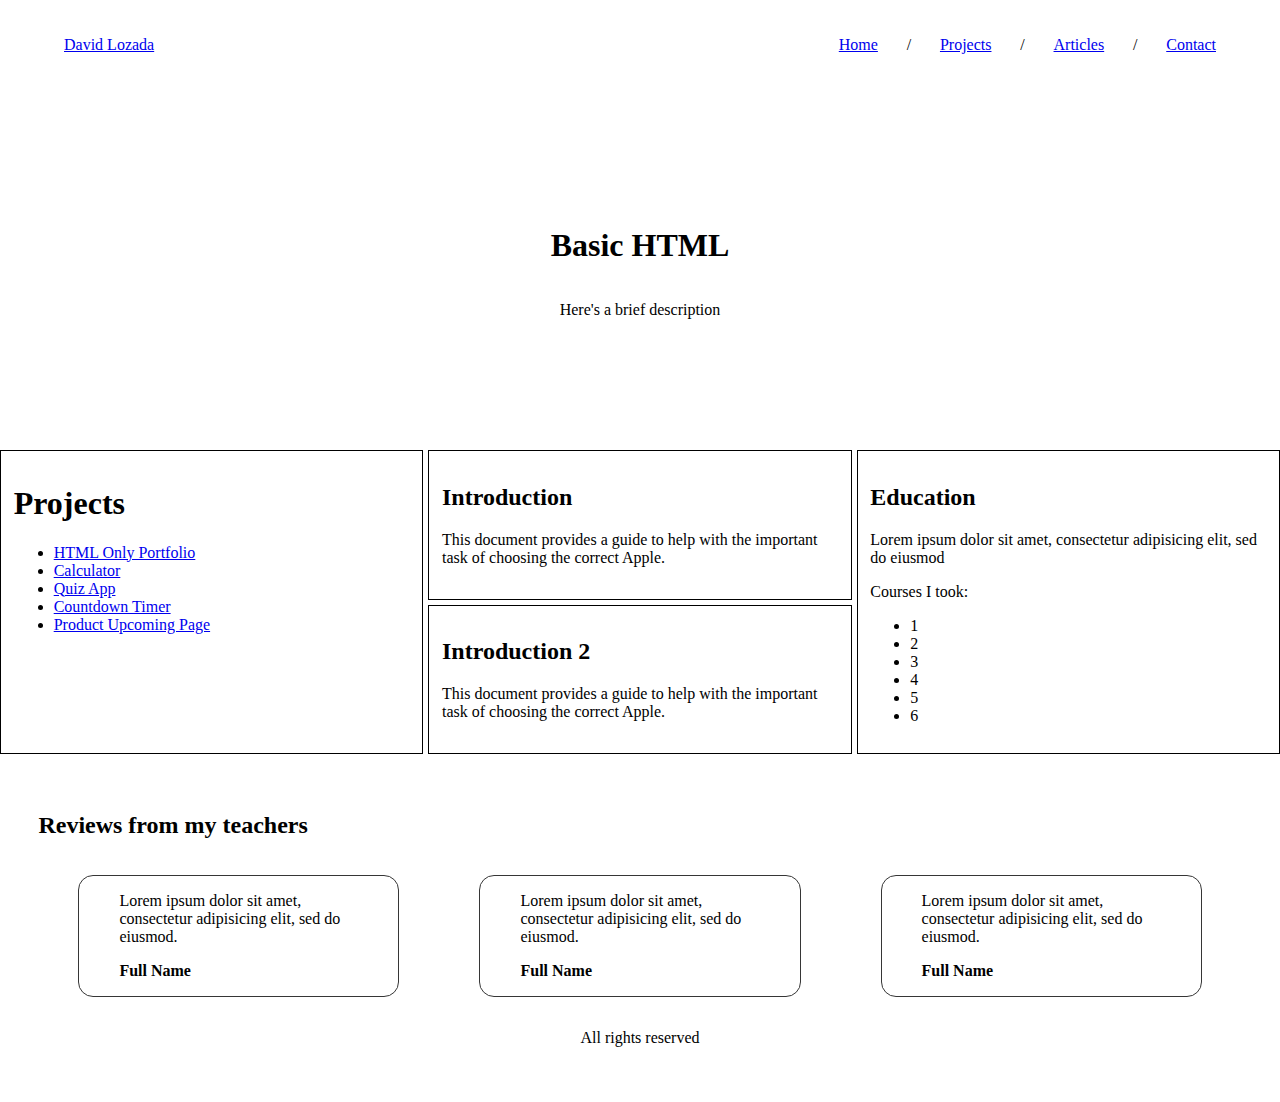
<file: index.html>
<!DOCTYPE html>
<html>
<head>
	<meta charset="utf-8">
	<meta name="viewport" content="width=device-width, initial-scale=1">
	<link rel="stylesheet" type="text/css" href="./css/styles.css">
	<title>Basic HTML Page</title>
</head>
<body>
	<header>
		<section class="navigation">
			<a href="./index.html">David Lozada</a>
			<nav>
				<a href="./index.html">Home</a>
				/
				<a href="./projects.html">Projects</a>
				/
				<a href="./articles.html">Articles</a>
				/
				<a href="./contact.html">Contact</a>
			</nav>
		</section>
		<section class="hero">
			<h1>Basic HTML</h1>
			<p>Here's a brief description</p>
		</section>
	</header>
	<main>
		<aside class="projects">
			<h1>Projects</h1>
			<ul>
				<li><a href="#">HTML Only Portfolio</a></li>
				<li><a href="#">Calculator</a></li>
				<li><a href="#">Quiz App</a></li>
				<li><a href="#">Countdown Timer</a></li>
				<li><a href="#">Product Upcoming Page</a></li>
			</ul>
		</aside>
		<section class="content-1">
		  <h2>Introduction</h2>
		  <p>
		    This document provides a guide to help with the important task of choosing
		    the correct Apple.
		  </p>
		</section>
		<section class="content-2">
		  <h2>Introduction 2</h2>
		  <p>
		    This document provides a guide to help with the important task of choosing
		    the correct Apple.
		  </p>
		</section>
		<section class="education">
			<h2>Education</h2>
			<p>Lorem ipsum dolor sit amet, consectetur adipisicing elit, sed do eiusmod</p>
			<p>Courses I took:</p>
			<ul>
				<li>1</li>
				<li>2</li>
				<li>3</li>
				<li>4</li>
				<li>5</li>
				<li>6</li>
			</ul>
		</section>
	</main>
	<footer>
		<section class="reviews">
			<h2>Reviews from my teachers</h2>
		</section>
		<section class="testimonials">
			<figure class="card">
				<blockquote>
					<p>Lorem ipsum dolor sit amet, consectetur adipisicing elit, sed do eiusmod.</p>
					<figcaption>
						<strong>Full Name</strong>
					</figcaption>
				</blockquote>
			</figure>
			<figure class="card">
				<blockquote>
					<p>Lorem ipsum dolor sit amet, consectetur adipisicing elit, sed do eiusmod.</p>
					<figcaption>
						<strong>Full Name</strong>
					</figcaption>
				</blockquote>
			</figure>
			<figure class="card">
				<blockquote>
					<p>Lorem ipsum dolor sit amet, consectetur adipisicing elit, sed do eiusmod.</p>
					<figcaption>
						<strong>Full Name</strong>
					</figcaption>
				</blockquote>
			</figure>
		</section>
		<section class="rights">
			<p>All rights reserved</p>
		</section>
	</footer>
</body>
</html>
</file>
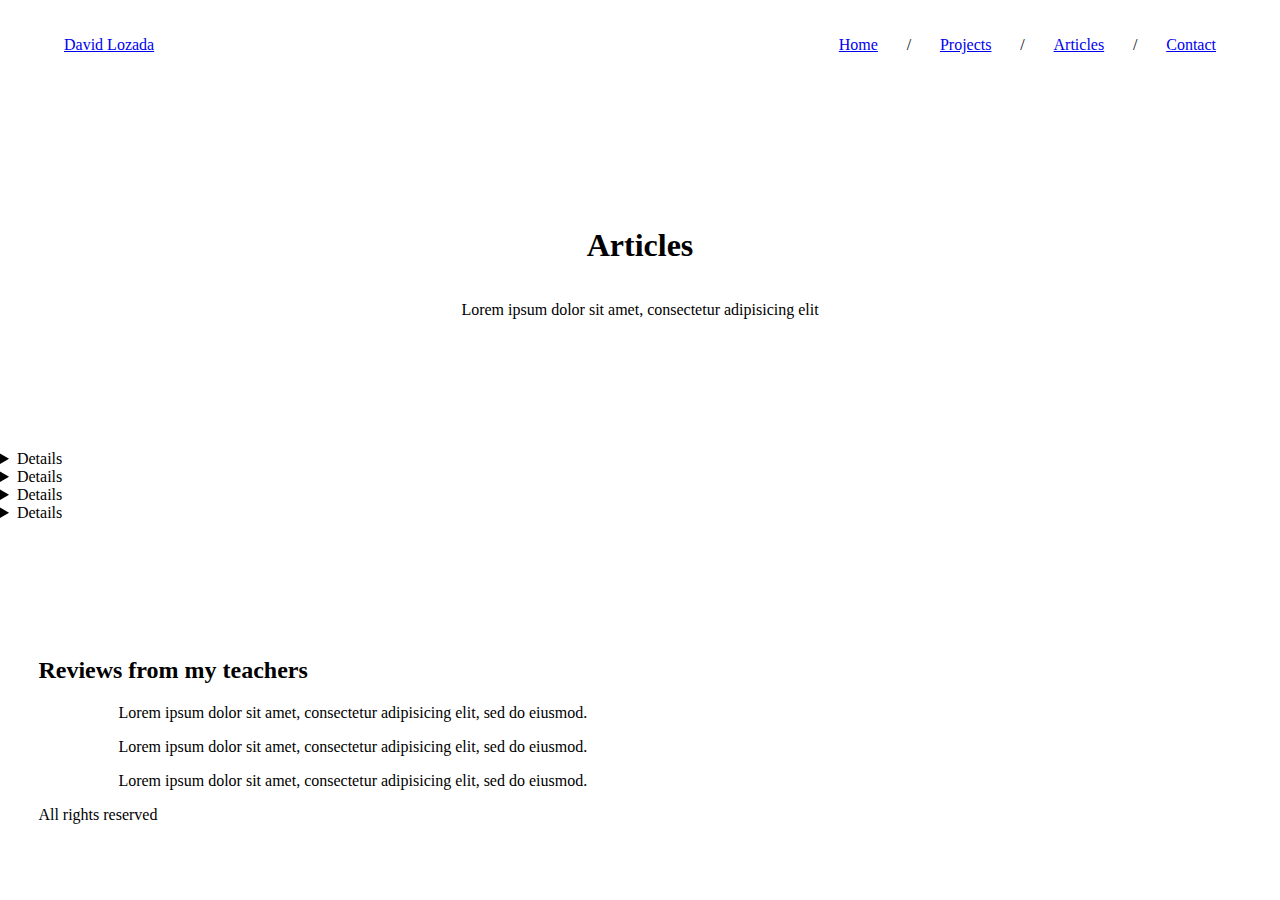
<file: articles.html>
<!DOCTYPE html>
<html>
<head>
	<meta charset="utf-8">
	<meta name="viewport" content="width=device-width, initial-scale=1">
	<link rel="stylesheet" type="text/css" href="./css/styles.css">
	<title>Basic HTML Page | Articles</title>
</head>
<body>
	<header>
		<section class="navigation">
			<a href="./index.html">David Lozada</a>
			<nav>
				<a href="./index.html">Home</a>
				/
				<a href="./projects.html">Projects</a>
				/
				<a href="./articles.html">Articles</a>
				/
				<a href="./contact.html">Contact</a>
			</nav>
		</section>
		<section class="hero">
			<h1>Articles</h1>
			<p>Lorem ipsum dolor sit amet, consectetur adipisicing elit</p>
		</section>
	</header>
	<main>
		<section>
			<details>
			  <summary>Details</summary>
			  Something small enough to escape casual notice.
			</details>
			<details>
			  <summary>Details</summary>
			  Something small enough to escape casual notice.
			</details>
			<details>
			  <summary>Details</summary>
			  Something small enough to escape casual notice.
			</details>
			<details>
			  <summary>Details</summary>
			  Something small enough to escape casual notice.
			</details>
		</section>
	</main>
	<footer>
		<section>
			<h2>Reviews from my teachers</h2>
		</section>
		<section>
			<figure>
				<blockquote>
					<p>Lorem ipsum dolor sit amet, consectetur adipisicing elit, sed do eiusmod.</p>
				</blockquote>
			</figure>
			<figure>
				<blockquote>
					<p>Lorem ipsum dolor sit amet, consectetur adipisicing elit, sed do eiusmod.</p>
				</blockquote>
			</figure>
			<figure>
				<blockquote>
					<p>Lorem ipsum dolor sit amet, consectetur adipisicing elit, sed do eiusmod.</p>
				</blockquote>
			</figure>
		</section>
		<section>
			<p>All rights reserved</p>
		</section>
	</footer>
</body>
</html>
</file>
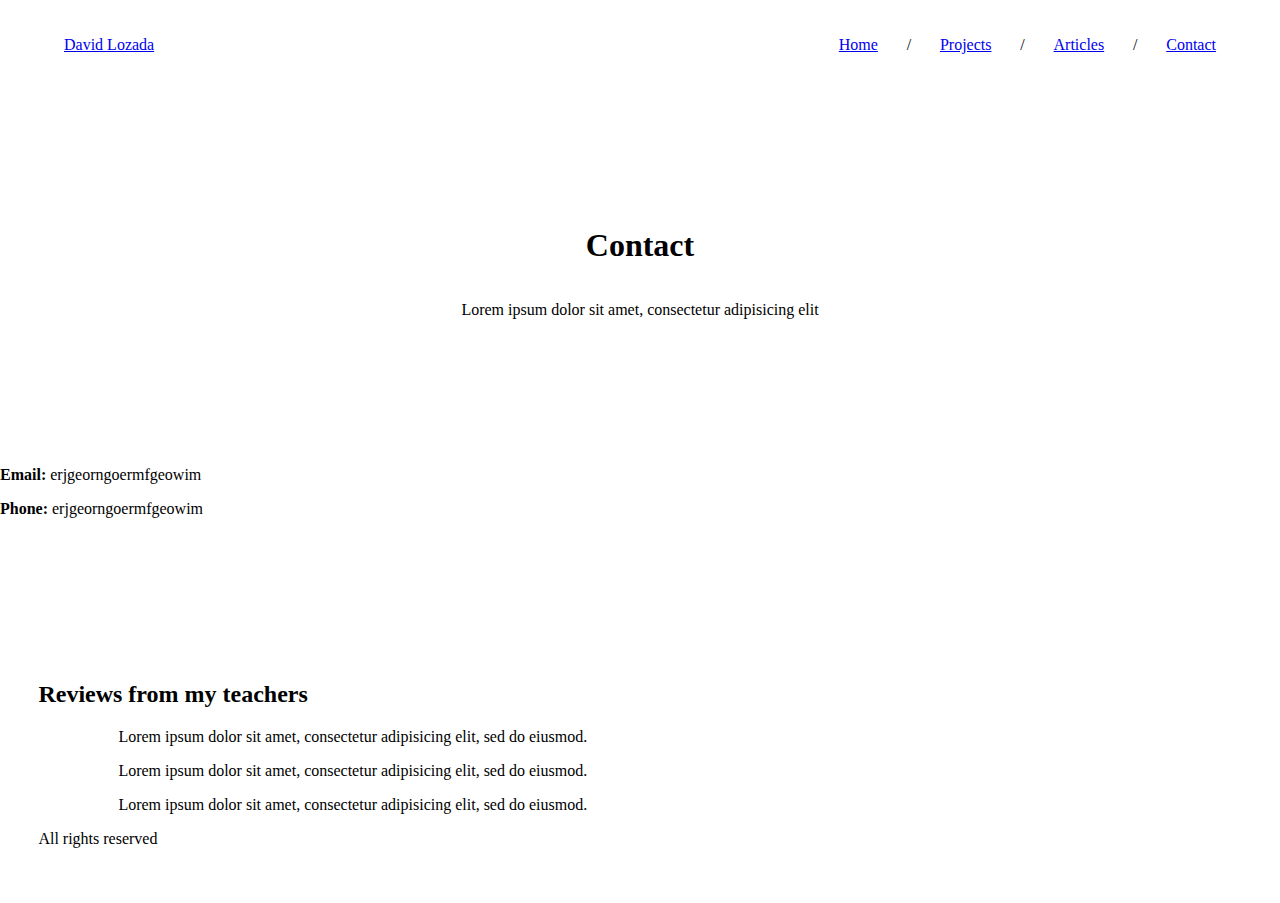
<file: contact.html>
<!DOCTYPE html>
<html>
<head>
	<meta charset="utf-8">
	<meta name="viewport" content="width=device-width, initial-scale=1">
	<link rel="stylesheet" type="text/css" href="./css/styles.css">
	<title>Basic HTML Page | Contact</title>
	
</head>
<body>
	<header>
		<section class="navigation">
			<a href="./index.html">David Lozada</a>
			<nav>
				<a href="./index.html">Home</a>
				/
				<a href="./projects.html">Projects</a>
				/
				<a href="./articles.html">Articles</a>
				/
				<a href="./contact.html">Contact</a>
			</nav>
		</section>
		<section class="hero">
			<h1>Contact</h1>
			<p>Lorem ipsum dolor sit amet, consectetur adipisicing elit</p>
		</section>
	</header>
	<main>
		<section>
			<article>
				<p><strong>Email:</strong> erjgeorngoermfgeowim</p>
				<p><strong>Phone:</strong> erjgeorngoermfgeowim</p>
			</article>
		</section>
	</main>
	<footer>
		<section>
			<h2>Reviews from my teachers</h2>
		</section>
		<section>
			<figure>
				<blockquote>
					<p>Lorem ipsum dolor sit amet, consectetur adipisicing elit, sed do eiusmod.</p>
				</blockquote>
			</figure>
			<figure>
				<blockquote>
					<p>Lorem ipsum dolor sit amet, consectetur adipisicing elit, sed do eiusmod.</p>
				</blockquote>
			</figure>
			<figure>
				<blockquote>
					<p>Lorem ipsum dolor sit amet, consectetur adipisicing elit, sed do eiusmod.</p>
				</blockquote>
			</figure>
		</section>
		<section>
			<p>All rights reserved</p>
		</section>
	</footer>
</body>
</html>
</file>
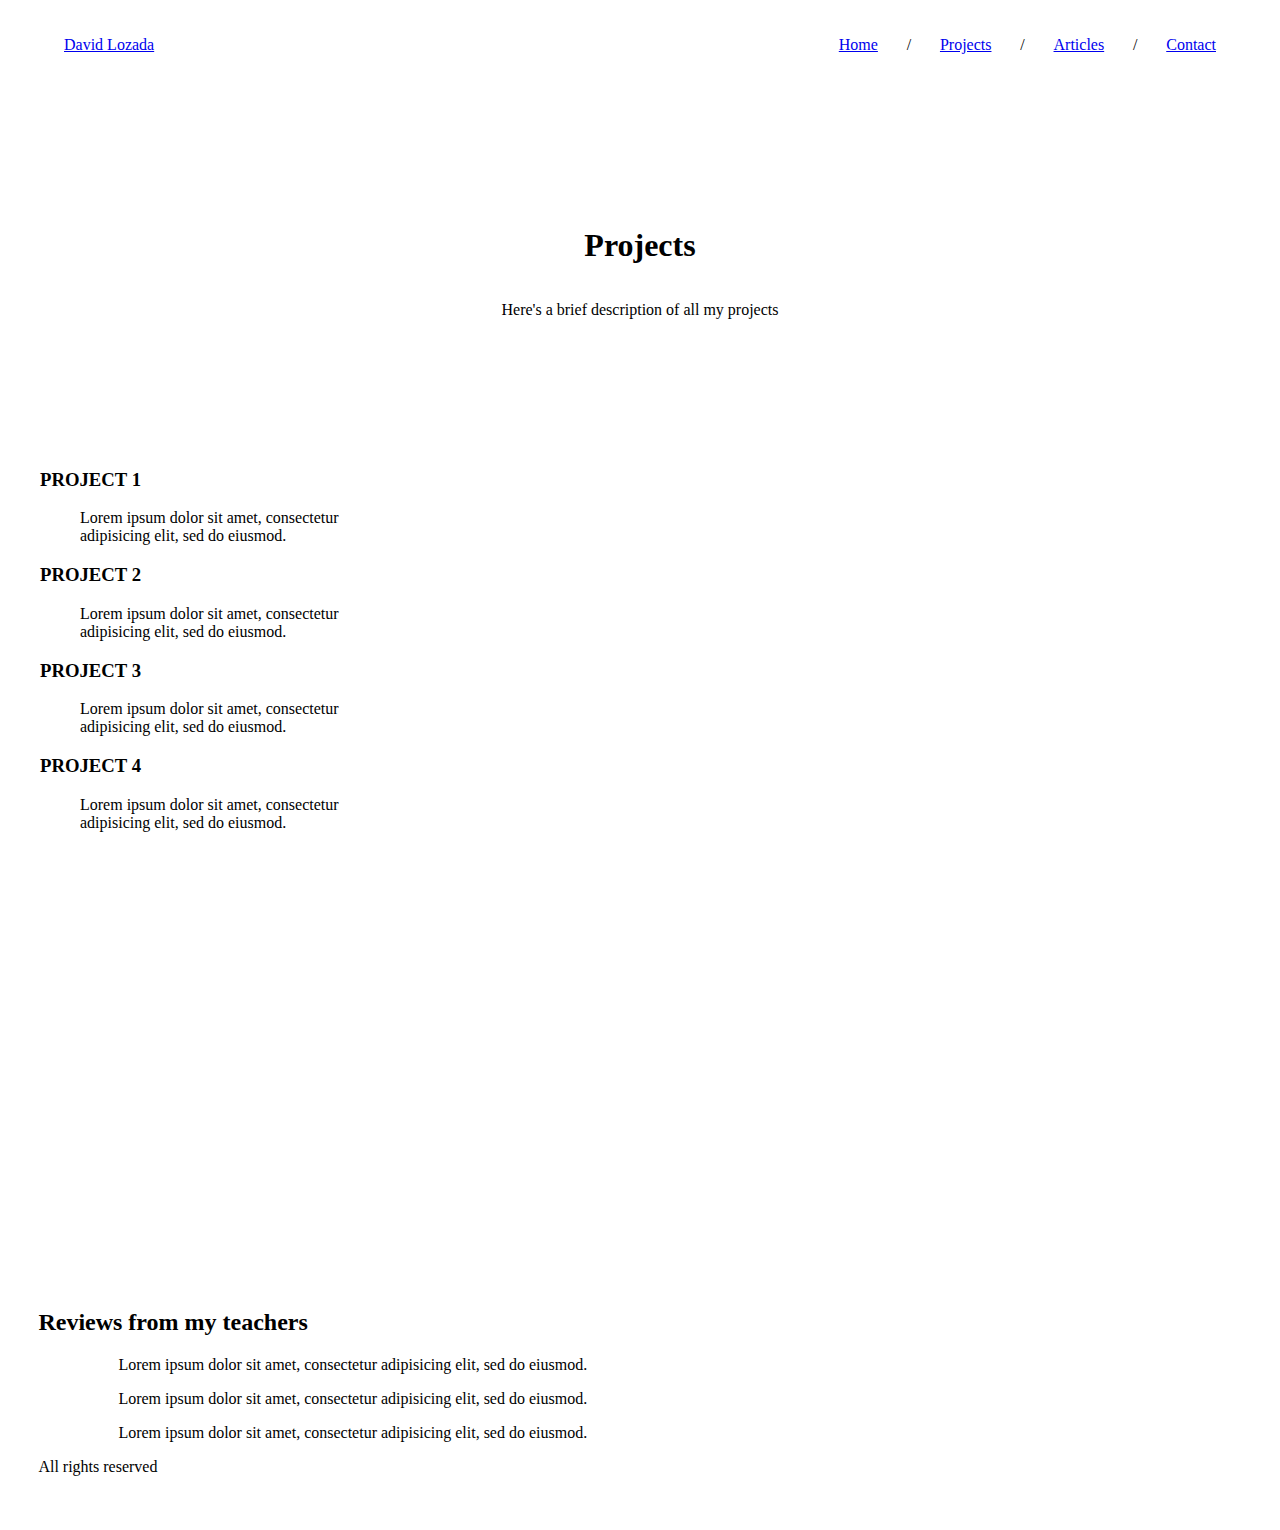
<file: projects.html>
<!DOCTYPE html>
<html>
<head>
	<meta charset="utf-8">
	<meta name="viewport" content="width=device-width, initial-scale=1">
	<link rel="stylesheet" type="text/css" href="./css/styles.css">
	<title>Basic HTML Page | Products</title>
</head>
<body>
	<header>
		<section class="navigation">
			<a href="./index.html">David Lozada</a>
			<nav>
				<a href="./index.html">Home</a>
				/
				<a href="./projects.html">Projects</a>
				/
				<a href="./articles.html">Articles</a>
				/
				<a href="./contact.html">Contact</a>
			</nav>
		</section>
		<section class="hero">
			<h1>Projects</h1>
			<p>Here's a brief description of all my projects</p>
		</section>
	</header>
	<main>
		<section>
			<figure>
				<h3>PROJECT 1</h3>
				<blockquote>
					<p>Lorem ipsum dolor sit amet, consectetur adipisicing elit, sed do eiusmod.</p>
				</blockquote>
			</figure>
			<figure>
				<h3>PROJECT 2</h3>
				<blockquote>
					<p>Lorem ipsum dolor sit amet, consectetur adipisicing elit, sed do eiusmod.</p>
				</blockquote>
			</figure>
			<figure>
				<h3>PROJECT 3</h3>
				<blockquote>
					<p>Lorem ipsum dolor sit amet, consectetur adipisicing elit, sed do eiusmod.</p>
				</blockquote>
			</figure>
			<figure>
				<h3>PROJECT 4</h3>
				<blockquote>
					<p>Lorem ipsum dolor sit amet, consectetur adipisicing elit, sed do eiusmod.</p>
				</blockquote>
			</figure>
		</section>
	</main>
	<footer>
		<section>
			<h2>Reviews from my teachers</h2>
		</section>
		<section>
			<figure>
				<blockquote>
					<p>Lorem ipsum dolor sit amet, consectetur adipisicing elit, sed do eiusmod.</p>
				</blockquote>
			</figure>
			<figure>
				<blockquote>
					<p>Lorem ipsum dolor sit amet, consectetur adipisicing elit, sed do eiusmod.</p>
				</blockquote>
			</figure>
			<figure>
				<blockquote>
					<p>Lorem ipsum dolor sit amet, consectetur adipisicing elit, sed do eiusmod.</p>
				</blockquote>
			</figure>
		</section>
		<section>
			<p>All rights reserved</p>
		</section>
	</footer>
</body>
</html>
</file>
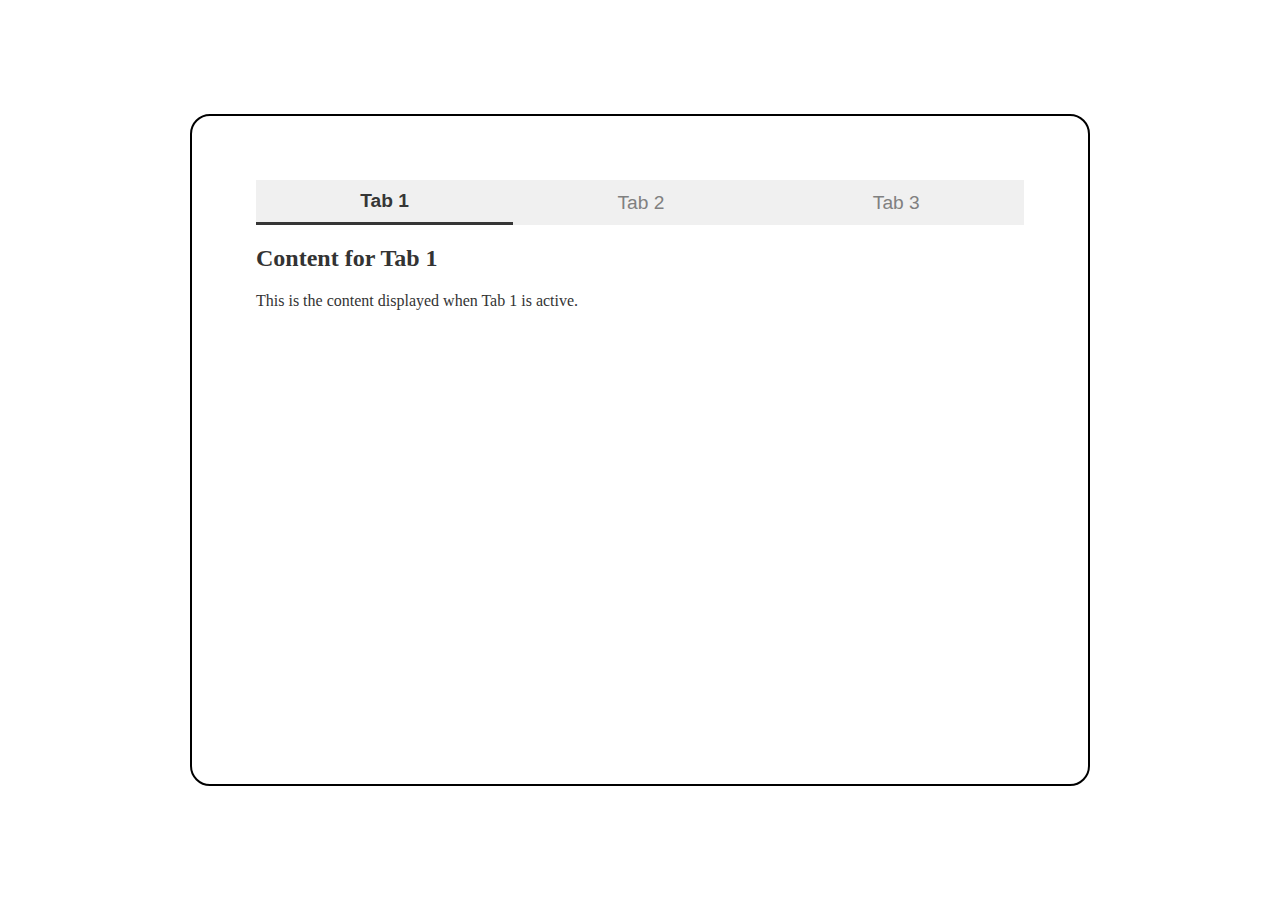
<file: tabs.html>
<!DOCTYPE html>
<html>
<head>
	<meta charset="utf-8">
	<meta name="viewport" content="width=device-width, initial-scale=1">
	<title>Tabs</title>
	<link rel="stylesheet" href="./css/tabs.css">
</head>
<body>
	<article>
		<div class="tabs">
			<button class="tab-button active" data-tab="tab1">Tab 1</button>
			<button class="tab-button" data-tab="tab2">Tab 2</button>
			<button class="tab-button" data-tab="tab3">Tab 3</button>
		</div>
		<section class="tab-content visible" id="tab1">
			<h2>Content for Tab 1</h2>
			<p>This is the content displayed when Tab 1 is active.</p>
		</section>
		<section class="tab-content" id="tab2">
			<h2>Content for Tab 2</h2>
			<p>This is the content displayed when Tab 2 is active.</p>
		</section>
		<section class="tab-content" id="tab3">
			<h2>Content for Tab 3</h2>
			<p>This is the content displayed when Tab 3 is active.</p>
		</section>

	</article>
<script src="./js/tabs.js"></script>
</body>
</html>
</file>
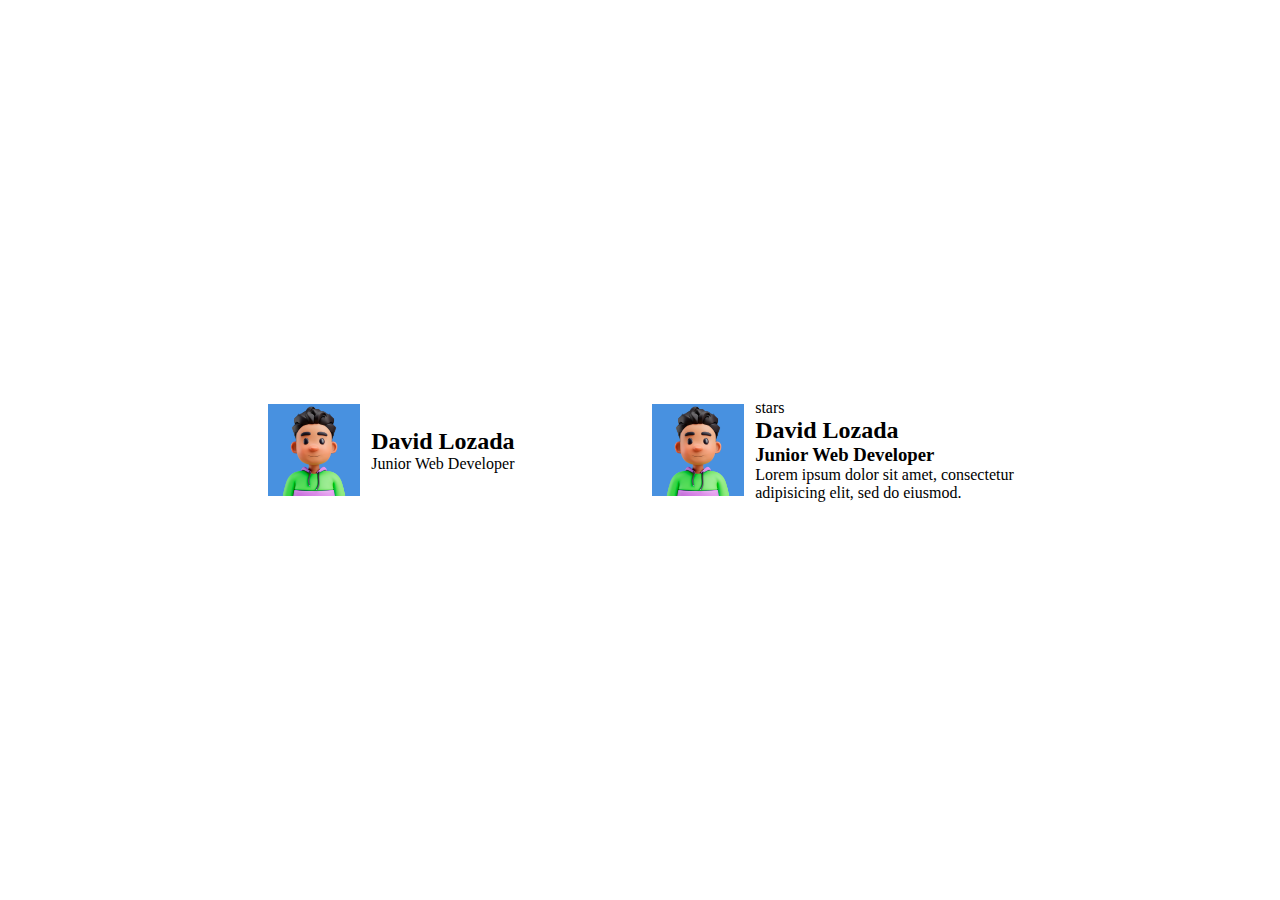
<file: testimonials.html>
<!DOCTYPE html>
<html>
<head>
	<meta charset="utf-8">
	<meta name="viewport" content="width=device-width, initial-scale=1">
	<title>Testimonials</title>
	<link rel="stylesheet" type="text/css" href="./css/testimonials.css">
</head>
<body>
	<article class="testimonials-hover">
		<span class="info-container">
			<p>"This is a sample testimonial text that highlights the positive experience of the user with the service or product."</p>
			<br>
			<p>Highly recommended!</p>
			<span class="triangle"></span>
		</span>
		<section class="img-container">
			<img src="./assets/avatar.jpg">
		</section>
		<section class="bio-container">
			<h2>David Lozada</h2>
			<p>Junior Web Developer</p>
		</section>
	</article>

	<article class="testimonials">
		<section class="img-container">
			<img src="./assets/avatar.jpg">
		</section>
		<section class="bio-container">
			<span>stars</span>
			<h2>David Lozada</h2>
			<h3>Junior Web Developer</h3>
			<p>Lorem ipsum dolor sit amet, consectetur adipisicing elit, sed do eiusmod.</p>
		</section>
	</article>
</body>
</html>
</file>
<file: css/styles.css>
html, body {
	height: 100vh;
	width: 100vw;
	margin: 0;
	padding: 0;
}

header {
	height: 50%;
	width: 100%;
	display: flex;
	flex-direction: column;
}

.navigation {
	width: 100%;
	height: 20%;
	display: flex;
	flex-direction: row;
	position: relative;
	align-items: center;
}

.navigation > a {
	width: 50%;
	margin-left: 5%;
}
.navigation > nav {
	width: 50%;
	display: flex;
	justify-content: flex-end;
	text-align: center;
	gap: 5%;
	margin-right: 5%;
	text-decoration: none;
}

.hero {
	height: 80%;
	display: flex;
	flex-direction: column;
	justify-content: center;
	align-items: center;
}

main {
	display: grid;
    grid-template-columns: repeat(3, 1fr);
    grid-template-rows: repeat(2, 1fr);
    gap: 5px;
}

.projects {
	grid-row: span 2 / span 2;
	border: 1px solid black;
	padding: 3%;
	list-style: none;
}

.content-1 {
	padding: 3%;
	border: 1px solid black;
}
.content-2 {
	grid-column-start: 2;
    grid-row-start: 2;
	border: 1px solid black;
	padding: 3%;
}

.education {
	grid-row: span 2 / span 2;
    grid-column-start: 3;
    grid-row-start: 1;
	border: 1px solid black;
	padding: 3%;
}

footer {
	padding: 3%;
}

.testimonials {
	display: flex;
	flex-direction: row;
}

.card {
	border-radius: 15px;
	border: 1px solid #363636;
}

.rights {
	display: flex;
	justify-content: center;
}
</file>
<file: css/tabs.css>
html, body {
	height: 100vh;
	width: 100vw;
	margin: 0;
	padding: 0;
	display: flex;
	justify-content: center;
	align-items: center;
}

article {
	border: 2px solid black;
	border-radius: 20px;
	padding: 5%;
	width: 60vw;
	height: 60vh;
}

article > .tabs {
	display: flex;
	justify-content: space-around;
	border-radius: 20px;
}

.tab-button {
	flex-grow: 1;
	padding: 10px;
	border: none;
	cursor: pointer;
	font-size: 1.2em;
	color: gray;
	background-color: #f0f0f0;
}

.active {
	color: #363636;
	border-bottom: 3px solid #363636;
	font-weight: bold;
	transition: all 0.3s ease;
}
.tab-content {
	display: none;
	margin-top: 20px;
	font-size: 1em;
	color: #333;
}
.visible {
	display: block;
}
</file>
<file: css/testimonials.css>
html, body {
	height: 100vh;
	width: 100vw;
	margin: 0;
	display: flex;
	flex-direction: row;
	align-items: center;
	justify-content: center;
}

h1, h2, h3, p {
	padding: 0;
	margin: 0;
}

.testimonials-hover {
	position: relative;
	width: 30vw;
	height: 20vh;
	display: flex;
	flex-direction: row;
}
.img-container {
	width: 30%;
	display: flex;
	justify-content: center;
	align-items: center;
	img {
		width: 80%;
		height: 60%;
		aspect-ratio: 1/1;
		object-fit: contain;
	}
}
.bio-container {
	width: 70%;
	display: flex;
	flex-direction: column;
	align-items: start;
	justify-content: center;
}

.info-container {
	position: absolute;
	bottom: 100%;
	opacity: 0;
	visibility: hidden;
	transition: 
		opacity 0.3s ease, 
		visibility 0s 0s ease;
	z-index: 2;
}
.triangle {
	position: absolute;
	width: 40px;
	height: 40px;
	background-color: #363636;
	left: 10%;
	bottom: -8%;
	transform: rotate(45deg);
	z-index: -1;
}

.testimonials-hover:hover {
	.info-container {
		opacity: 1;
		visibility: visible;
		background-color: #363636;
		color: #fff;
		border-radius: 20px;
		padding: 5%;
		transition: 
			opacity 0.3s ease, 
			visibility 0s 0.2s;
	}
}

.testimonials {
	position: relative;
	width: 30vw;
	height: 20vh;
	display: flex;
	flex-direction: row;
}
</file>
